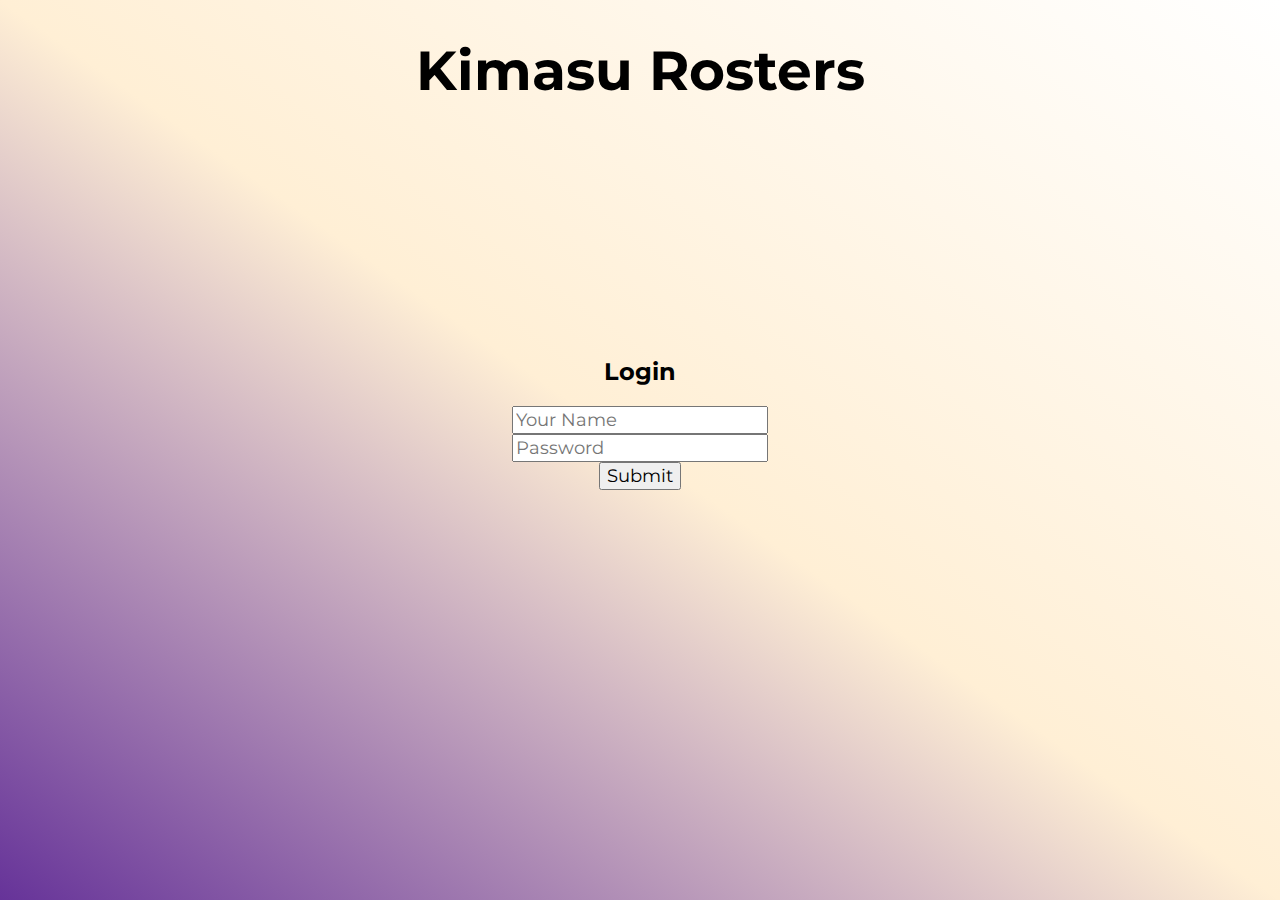
<file: index.html>
<!DOCTYPE html>
    <head lang="en">
        <meta charset='utf-8'>
        <link rel="stylesheet" type="text/css" href="https://b0xee.github.io/Rosters/styles.css">
        <link href='https://fonts.googleapis.com/css?family=Montserrat' rel='stylesheet'>

        <title>Kimasu Roster</title>
    </head>

    <body">

            <h1>Kimasu Rosters</h1>
            <h2>Login</h2>
            <label for="loginKey"></label>
            <input type="text" id="login-Name" name="login-Name" placeholder="Your Name">
            <input type="password" id="login-Psw" name="login-Psw" placeholder="Password">
            <input type="submit" value="Submit" onclick="logIn()">

        <script type="" src="https://b0xee.github.op/KImasu_Roster/rosters js/Verification.js">

        </script>
    </body>
</file>
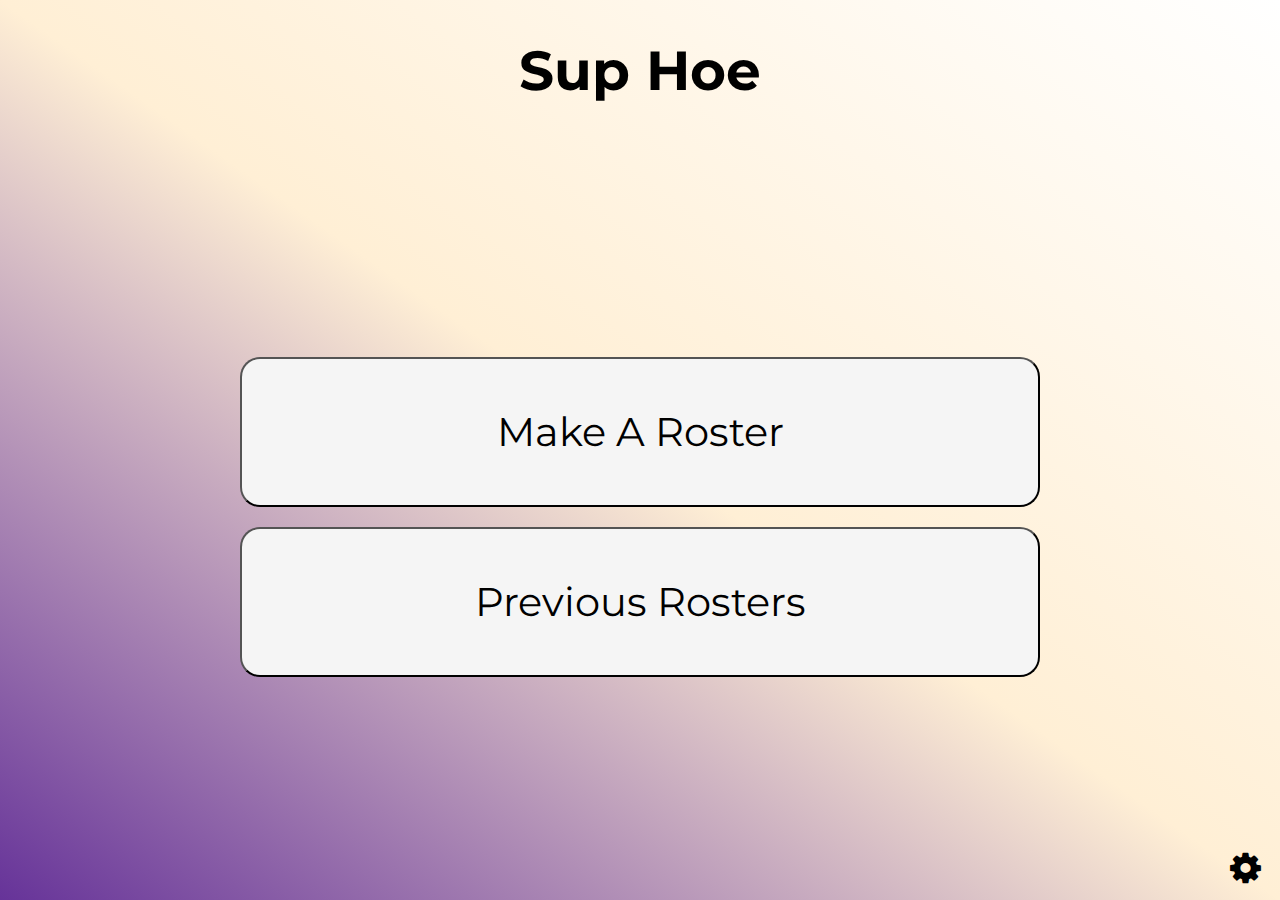
<file: rosters html/Miki_Login.html>
<!DOCTYPE html>
    <head lang="en">
        <meta charset="utf-8">
        <link rel="stylesheet" type="text/css" href="https://b0xee.github.io/styles.css">
        <link href='https://fonts.googleapis.com/css?family=Montserrat' rel='stylesheet'>
        <link rel="stylesheet" href="https://cdnjs.cloudflare.com/ajax/libs/font-awesome/4.7.0/css/font-awesome.min.css">

        <title>Miki Login</title>
    </head>

    <body onload="checkCookie()">
        <h1>Sup Hoe</h1>
        <!-- Main page -->
        <button class="btn make" name= "make-roster" id="make-roster">Make A Roster</button>
        <button class="btn prev" name="prev-roster" id="prev-roster">Previous Rosters</button>
        <div id="miki Form" class="mik-form">
            <button class="mopen" onclick="openForm()"><i class="fa fa-cog"></i></button>
        </div>

        <div class="form-popup" id="numberForm">
            <form class="m-container">
                <button class="closebtn" onclick="closeForm()"><i class="fa fa-close"></i></button>
                <h2>What are we doing</h2>
                    <div>
                        <button class="mbutton" name="change-availabilities" id="change-availabilities">Change Availabilities</button>
                        <button class="mbutton" name="add-remove" id="add-remove">Add/Remove Staff</button>
                    </div>
            </form>
        </div>

        <script type="" src="C:\Users\Henry\Documents\Projects\KImasu_Roster\rosters js\Display_Rosters.js"></script>        
        <script type="" src="C:\Users\Henry\Documents\Projects\KImasu_Roster\rosters js\Sidebar.js"></script>

    </body>
</file>
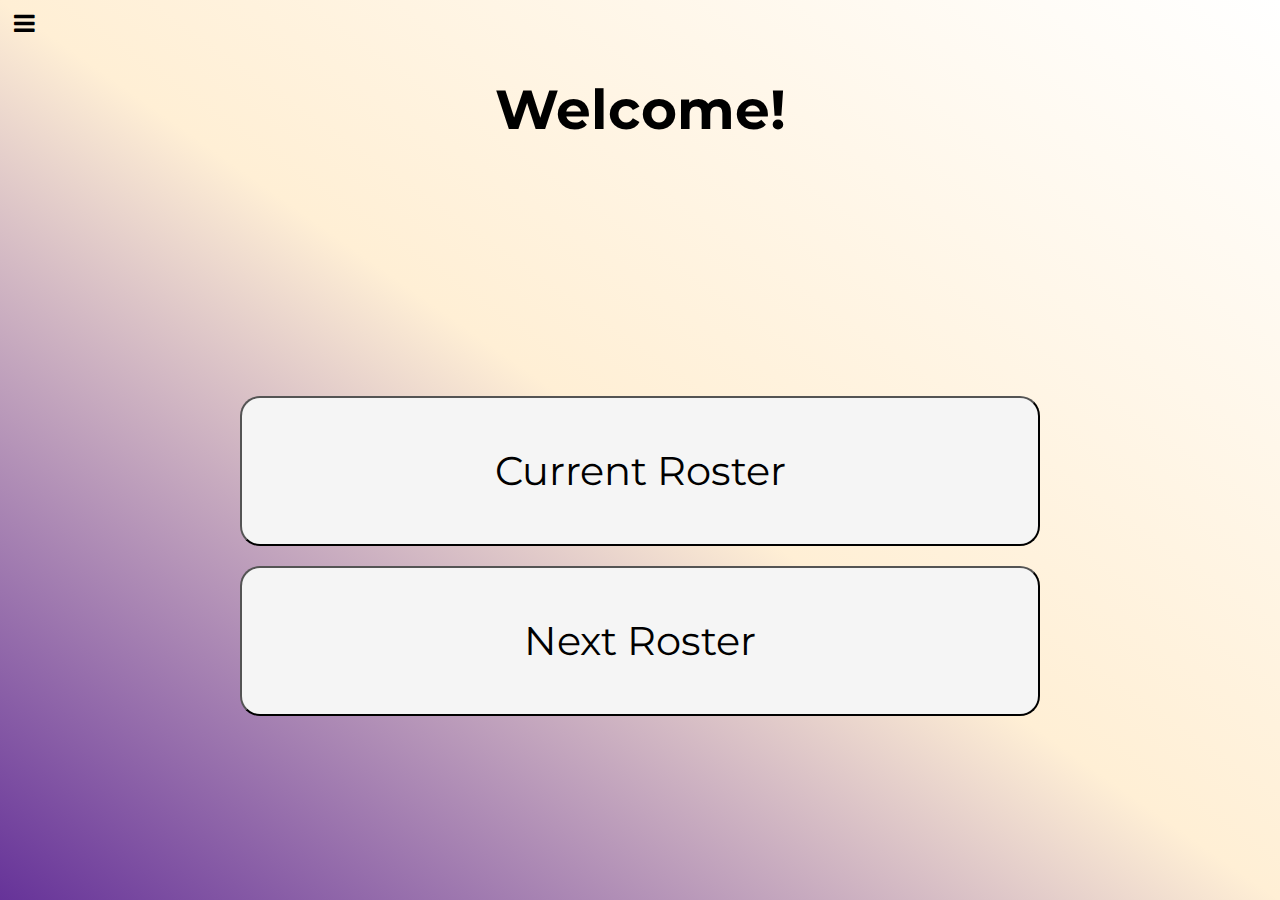
<file: rosters html/Staff_Login.html>
<!DOCTYPE html>

    <head lang="en">
        <meta charset="utf-8">
        <link rel="stylesheet" type="text/css" href="https://b0xee.github.io/styles.css">
        <link href='https://fonts.googleapis.com/css?family=Montserrat' rel='stylesheet'>
        <link rel="stylesheet" href="https://cdnjs.cloudflare.com/ajax/libs/font-awesome/4.7.0/css/font-awesome.min.css">

        <title>Display_Rosters</title>
    </head>

    <body onload="checkCookie()">
        
<!-- Side bar things -->
        <div id="mySidebar" class="side-bar">
            <button class="closebtn" onclick="closeNav()"><i class="fa fa-close"></i></button>
            <a class="" href="#" onclick="openForm()">Request a swap</a>
            <a class="" href="#" onclick="openForm()">Request a cover</a>
            <a class="" href="#" onclick="openForm()">Request a day off</a>
            <a class="" href="#" onclick="openForm()">Cover a shift</a>
        </div>
        <div id="main">
            <button class="openbtn" onclick="openNav()"><i class="fa fa-bars"></i></button>
        </div>

<!--Ask for number-->
        <div class="form-popup" id="numberForm">
            <form class="form-container">
                <button class="closebtn" onclick="closeForm()"><i class="fa fa-close"></i></button>
                <h1>Who Are You</h1>
                <input type="text" id="number" placeholder="Your Number" name="number" required>
                <input type="submit" value="Submit" onclick="numVal()">
            </form>
        </div>

<!-- Main page -->
        <h1>Welcome!</h1>
        <button class="btn " name= "current-roster" id="current-roster">Current Roster</button>
        <button class="btn " name="next-roster" id="next-roster">Next Roster</button>

    <script type="" src="C:\Users\Henry\Documents\Projects\KImasu_Roster\rosters js\Display_Rosters.js"></script>
    <script type="" src="C:\Users\Henry\Documents\Projects\KImasu_Roster\rosters js\Sidebar.js"></script>
    </body>
</file>
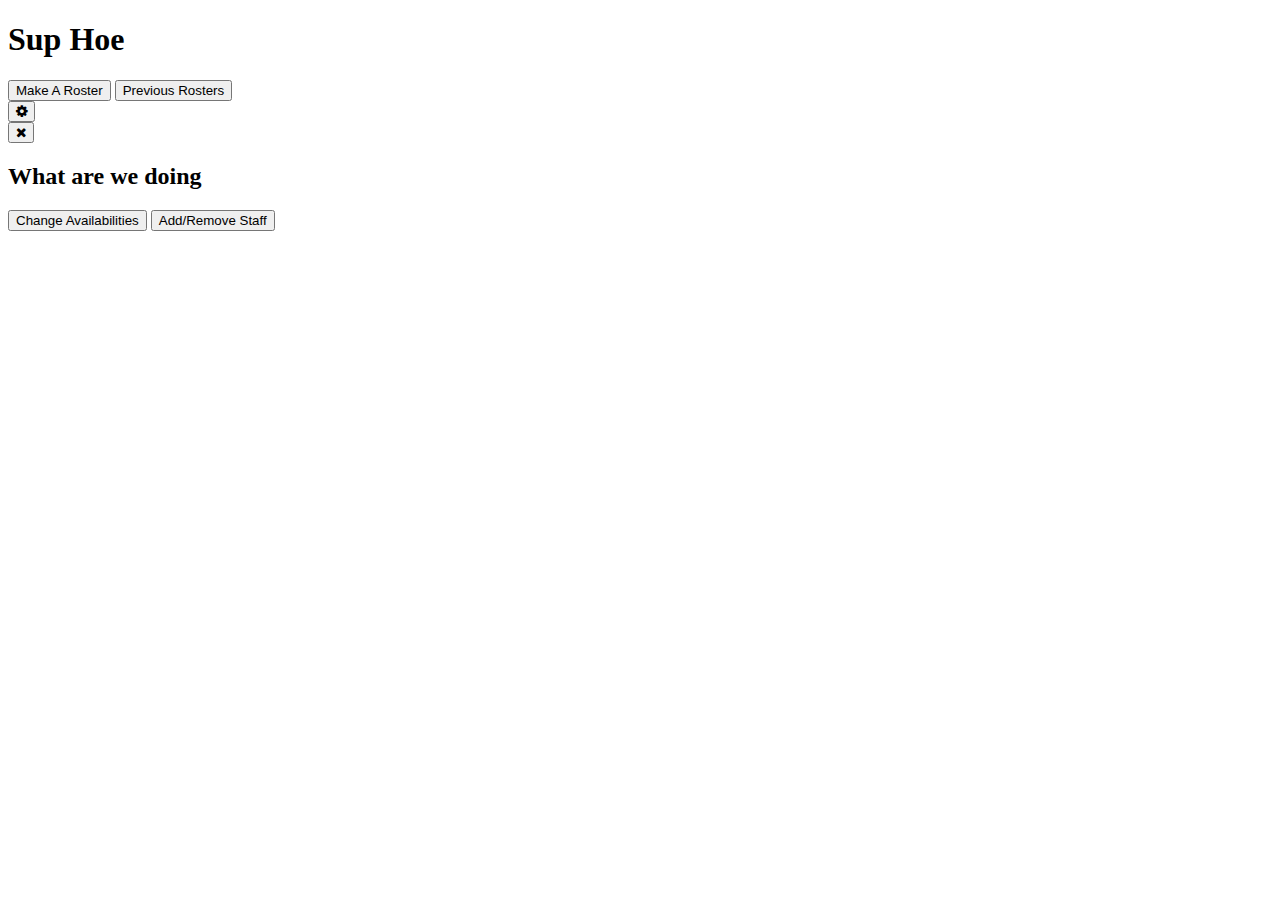
<file: KImasu_Roster/rosters html/Miki_Login.html>
<!DOCTYPE html>
    <header lang="en">
        <meta charset="utf-8">
        <link rel="stylesheet" href="C:\Users\Henry\Documents\Projects\KImasu_Roster\rosters html\styles.css">
        <link href='https://fonts.googleapis.com/css?family=Montserrat' rel='stylesheet'>
        <link rel="stylesheet" href="https://cdnjs.cloudflare.com/ajax/libs/font-awesome/4.7.0/css/font-awesome.min.css">

        <title>Miki Login</title>
    </header>

    <body onload="checkCookie()">
        <h1>Sup Hoe</h1>
        <!-- Main page -->
        <button class="btn make" name= "make-roster" id="make-roster">Make A Roster</button>
        <button class="btn prev" name="prev-roster" id="prev-roster">Previous Rosters</button>
        <div id="miki Form" class="mik-form">
            <button class="mopen" onclick="openForm()"><i class="fa fa-cog"></i></button>
        </div>

        <div class="form-popup" id="numberForm">
            <form class="m-container">
                <button class="closebtn" onclick="closeForm()"><i class="fa fa-close"></i></button>
                <h2>What are we doing</h2>
                    <div>
                        <button class="mbutton" name="change-availabilities" id="change-availabilities">Change Availabilities</button>
                        <button class="mbutton" name="add-remove" id="add-remove">Add/Remove Staff</button>
                    </div>
            </form>
        </div>

        <script type="" src="C:\Users\Henry\Documents\Projects\KImasu_Roster\rosters js\Display_Rosters.js"></script>        
        <script type="" src="C:\Users\Henry\Documents\Projects\KImasu_Roster\rosters js\Sidebar.js"></script>

    </body>
</file>
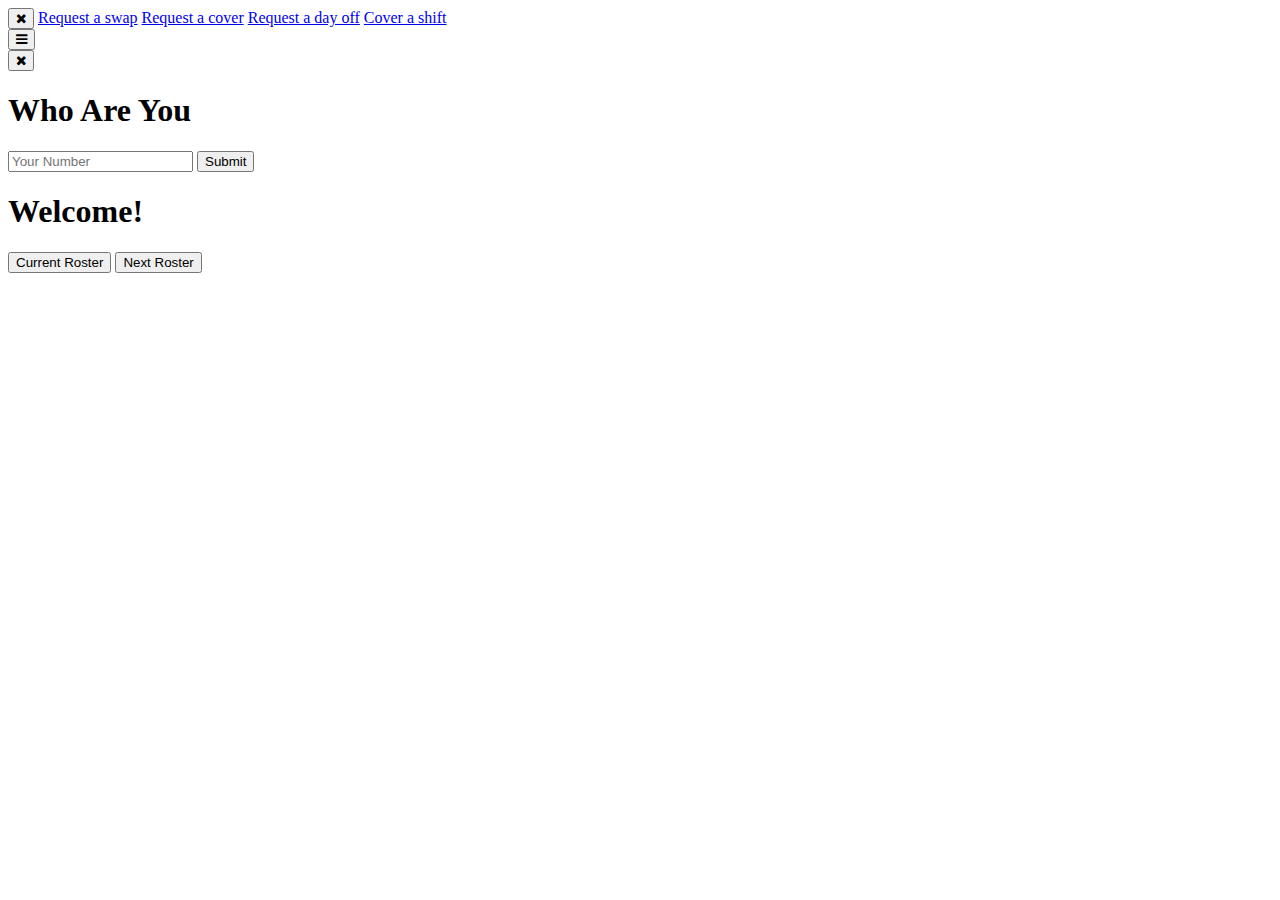
<file: KImasu_Roster/rosters html/Staff_Login.html>
<!DOCTYPE html>

    <header lang="en">
        <meta charset="utf-8">
        <link rel="stylesheet" href="C:\Users\Henry\Documents\Projects\KImasu_Roster\rosters html\styles.css">
        <link href='https://fonts.googleapis.com/css?family=Montserrat' rel='stylesheet'>
        <link rel="stylesheet" href="https://cdnjs.cloudflare.com/ajax/libs/font-awesome/4.7.0/css/font-awesome.min.css">

        <title>Display_Rosters</title>
    </header>

    <body onload="checkCookie()">
        
<!-- Side bar things -->
        <div id="mySidebar" class="side-bar">
            <button class="closebtn" onclick="closeNav()"><i class="fa fa-close"></i></button>
            <a class="" href="#" onclick="openForm()">Request a swap</a>
            <a class="" href="#" onclick="openForm()">Request a cover</a>
            <a class="" href="#" onclick="openForm()">Request a day off</a>
            <a class="" href="#" onclick="openForm()">Cover a shift</a>
        </div>
        <div id="main">
            <button class="openbtn" onclick="openNav()"><i class="fa fa-bars"></i></button>
        </div>

<!--Ask for number-->
        <div class="form-popup" id="numberForm">
            <form class="form-container">
                <button class="closebtn" onclick="closeForm()"><i class="fa fa-close"></i></button>
                <h1>Who Are You</h1>
                <input type="text" id="number" placeholder="Your Number" name="number" required>
                <input type="submit" value="Submit" onclick="numVal()">
            </form>
        </div>

<!-- Main page -->
        <h1>Welcome!</h1>
        <button class="btn " name= "current-roster" id="current-roster">Current Roster</button>
        <button class="btn " name="next-roster" id="next-roster">Next Roster</button>

    <script type="" src="C:\Users\Henry\Documents\Projects\KImasu_Roster\rosters js\Display_Rosters.js"></script>
    <script type="" src="C:\Users\Henry\Documents\Projects\KImasu_Roster\rosters js\Sidebar.js"></script>
    </body>
</file>
